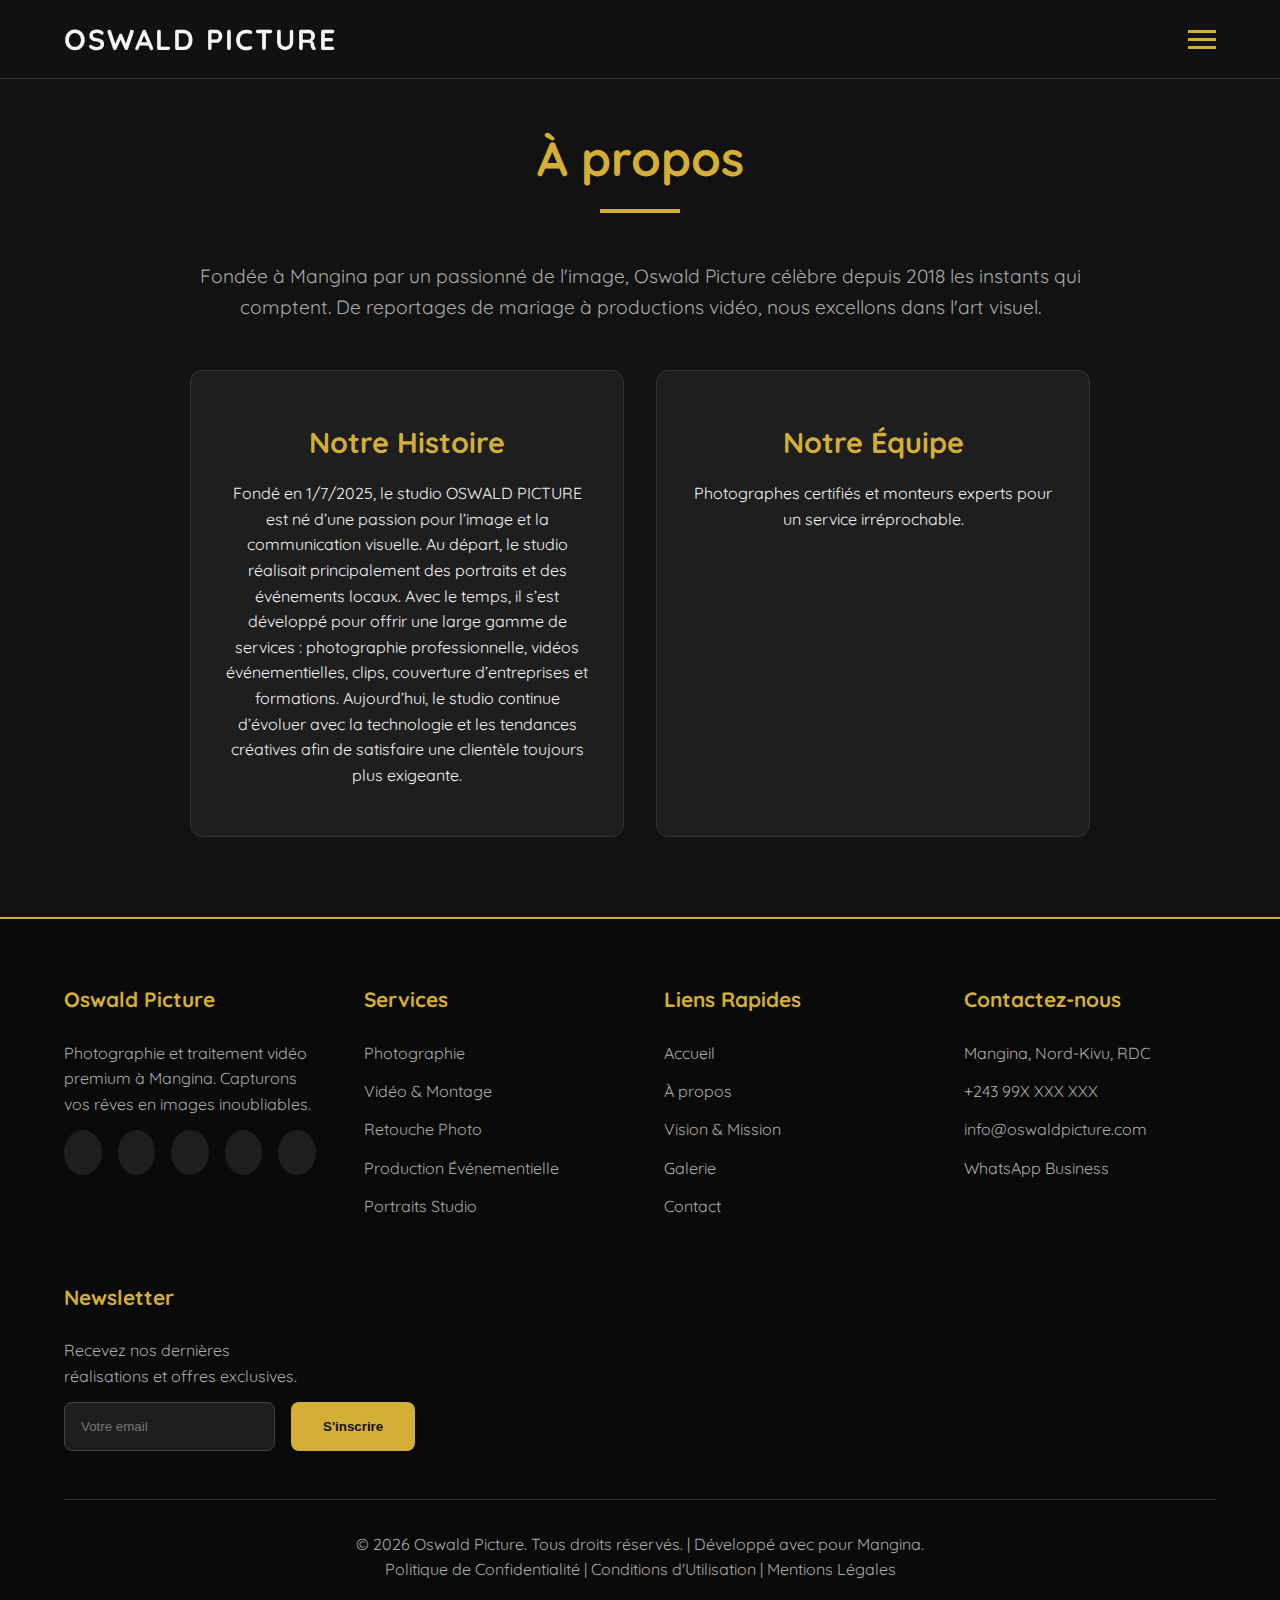
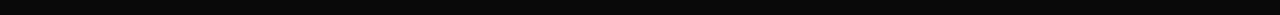
<file: apropos.html>
<!DOCTYPE html>
<html lang="en">
<head>
    <meta charset="UTF-8">
    <meta name="viewport" content="width=device-width, initial-scale=1.0">
    <title>Document</title>
    <link rel="stylesheet" href="type.css">
</head>
<body>
     <header>
        <div class="logo">Oswald <span>Picture</span></div>
        <nav>
            <ul class="nav-menu">
                <li><a href="index.html" class="nav-link active" data-section="accueil">Accueil</a></li>
                <li><a href="apropos.html" class="nav-link" data-section="apropos">À propos</a></li>
                <li><a href="vision.html" class="nav-link" data-section="vision">Vision</a></li>
                <li><a href="galerie.html" class="nav-link" data-section="galerie">Galerie</a></li>
                <li><a href="contact.html" class="nav-link" data-section="contact">Contact</a></li>
                <li><a href="/services.html" class="nav-link" data-section="services">Services</a></li>
            </ul>
        </nav>
        <div class="hamburger">
            <span class="bar"></span>
            <span class="bar"></span>
            <span class="bar"></span>
        </div>
    </header>
     <!-- À propos -->
    <section id="apropos" class="reveal">
        <h2 class="section-title">À propos</h2>
        <div style="max-width: 900px; margin: 0 auto; text-align: center;">
            <p style="font-size: 1.2rem; margin-bottom: 2rem; color: var(--text-dim);">Fondée à Mangina par un passionné de l'image, Oswald Picture célèbre depuis 2018 les instants qui comptent. De reportages de mariage à productions vidéo, nous excellons dans l'art visuel.</p>
            <div style="display: grid; grid-template-columns: repeat(auto-fit, minmax(300px, 1fr)); gap: 2rem; margin-top: 3rem;">
                <div class="service-card">
                    <i class="fas fa-camera-retro fa-3x"></i>
                    <h3>Notre Histoire</h3>
                    <p>Fondé en 1/7/2025, le studio OSWALD PICTURE est né d’une passion pour l’image et la communication visuelle. Au départ, le studio réalisait principalement des portraits et des événements locaux. Avec le temps, il s’est développé pour offrir une large gamme de services : photographie professionnelle, vidéos événementielles, clips, couverture d’entreprises et formations. Aujourd’hui, le studio continue d’évoluer avec la technologie et les tendances créatives afin de satisfaire une clientèle toujours plus exigeante. </p>
                </div>
                <div class="service-card">
                    <i class="fas fa-users fa-3x"></i>
                    <h3>Notre Équipe</h3>
                    <p>Photographes certifiés et monteurs experts pour un service irréprochable.</p>
                </div>
            </div>
        </div>
    </section>
<footer>
        <div class="footer-grid">
            <div class="footer-col">
                <h4>Oswald Picture</h4>
                <p>Photographie et traitement vidéo premium à Mangina. Capturons vos rêves en images inoubliables.</p>
                <div class="social-links">
                    <a href="#"><i class="fab fa-facebook-f"></i></a>
                    <a href="#"><i class="fab fa-instagram"></i></a>
                    <a href="#"><i class="fab fa-youtube"></i></a>
                    <a href="#"><i class="fab fa-twitter"></i></a>
                    <a href="#"><i class="fab fa-linkedin-in"></i></a>
                </div>
            </div>
            <div class="footer-col">
                <h4>Services</h4>
                <p><a href="#services">Photographie</a></p>
                <p><a href="#services">Vidéo & Montage</a></p>
                <p><a href="#services">Retouche Photo</a></p>
                <p><a href="#services">Production Événementielle</a></p>
                <p><a href="#services">Portraits Studio</a></p>
            </div>
            <div class="footer-col">
                <h4>Liens Rapides</h4>
                <p><a href="index.html">Accueil</a></p>
                <p><a href="apropos.html">À propos</a></p>
                <p><a href="vision.html">Vision & Mission</a></p>
                <p><a href="galerie.html">Galerie</a></p>
                <p><a href="contact.html">Contact</a></p>
            </div>
            <div class="footer-col">
                <h4>Contactez-nous</h4>
                <p><i class="fas fa-map-marker-alt"></i> Mangina, Nord-Kivu, RDC</p>
                <p><i class="fas fa-phone"></i> +243 99X XXX XXX</p>
                <p><i class="fas fa-envelope"></i> info@oswaldpicture.com</p>
                <p><i class="fab fa-whatsapp"></i> WhatsApp Business</p>
            </div>
            <div class="footer-col">
                <h4>Newsletter</h4>
                <p>Recevez nos dernières réalisations et offres exclusives.</p>
                <form class="newsletter-form">
                    <input type="email" placeholder="Votre email" required>
                    <button type="submit">S'inscrire</button>
                </form>
            </div>
        </div>
        <div class="footer-bottom">
            <p>&copy; 2026 Oswald Picture. Tous droits réservés. | Développé avec <i class="fas fa-heart" style="color: var(--primary);"></i> pour Mangina.</p>
            <p>Politique de Confidentialité | Conditions d'Utilisation | Mentions Légales</p>
        </div>
    </footer>
     <script src="index.js"></script>
    
</body>
</html>
</file>
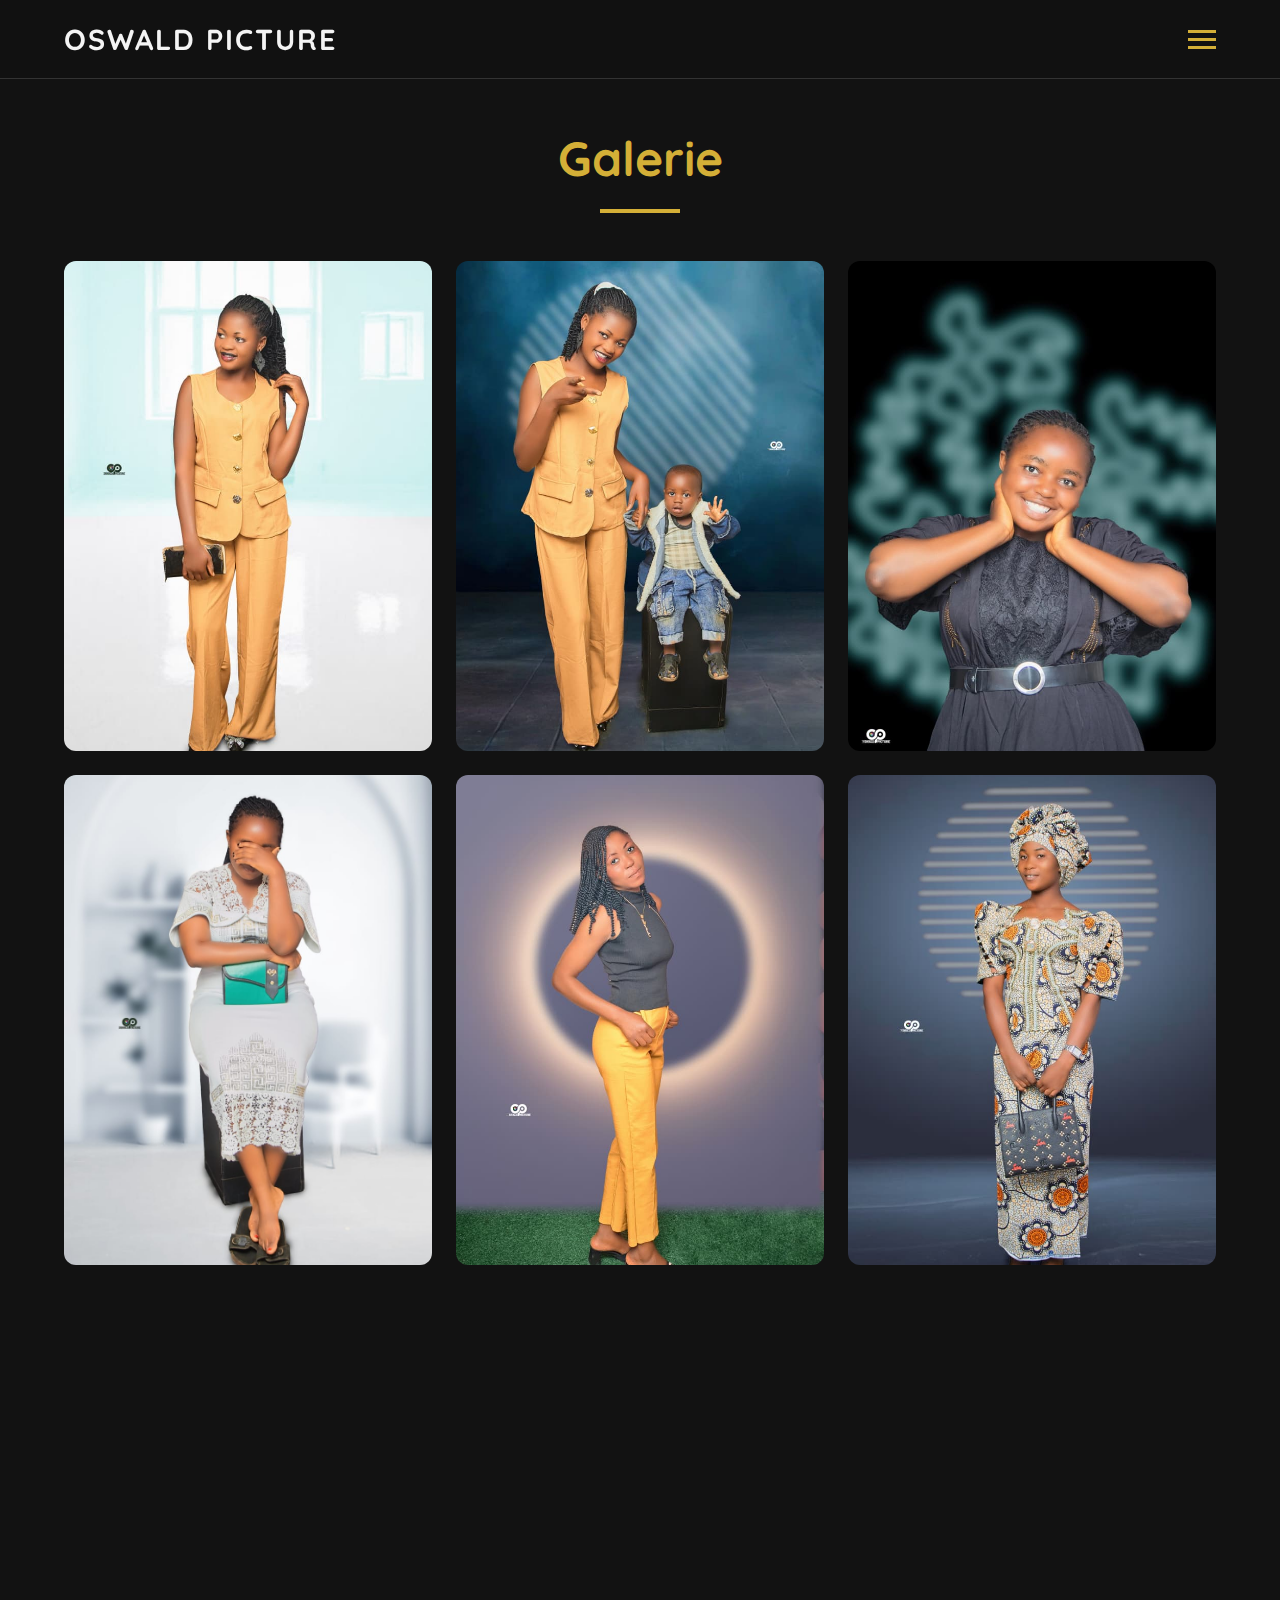
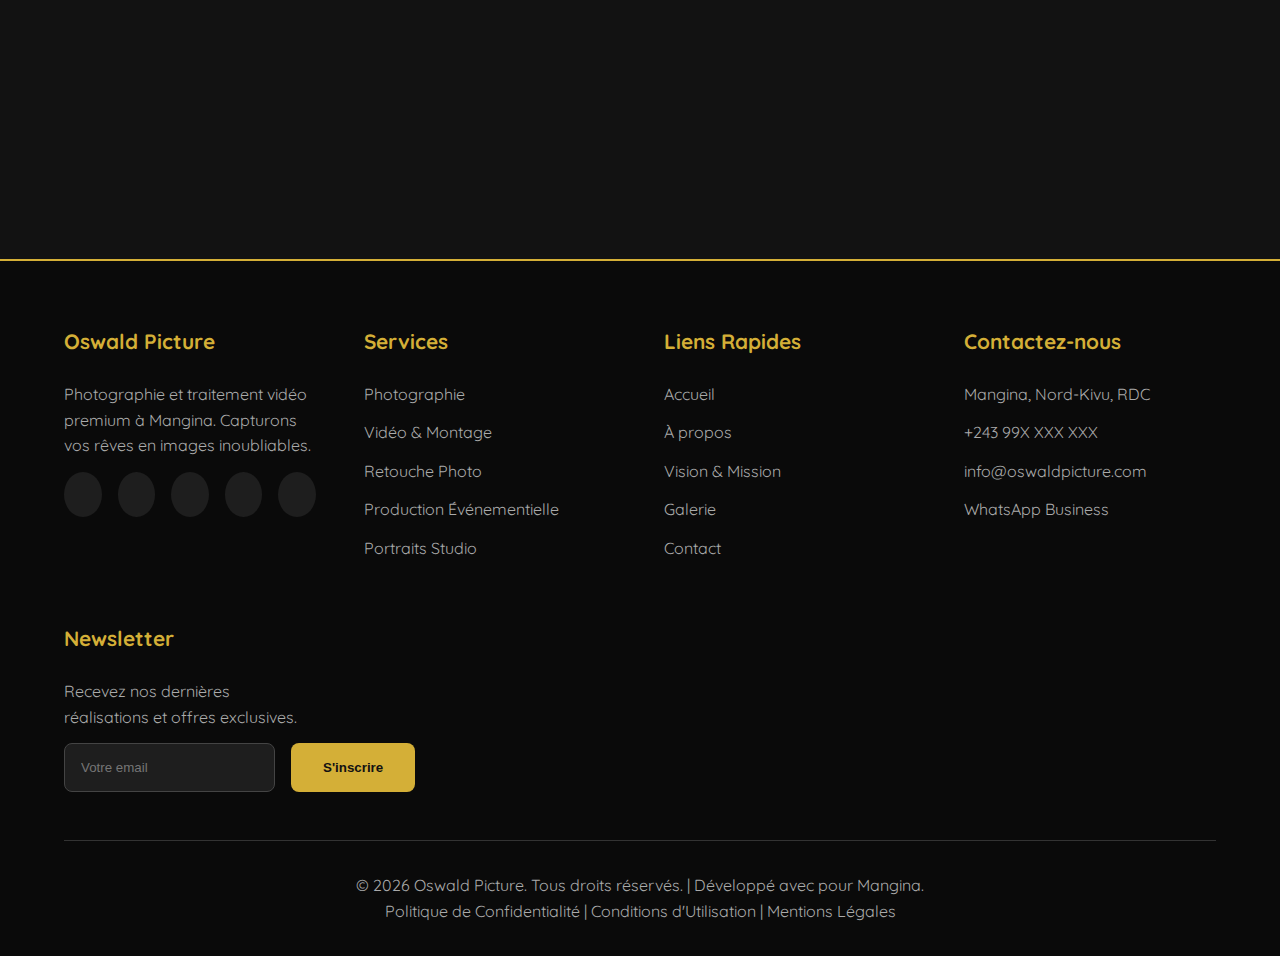
<file: galerie.html>
<!DOCTYPE html>
<html lang="en">
<head>
    <meta charset="UTF-8">
    <meta name="viewport" content="width=device-width, initial-scale=1.0">
    <title>Document</title>
    <link rel="stylesheet" href="type.css">
</head>
<body>
     <header>
        <div class="logo">Oswald <span>Picture</span></div>
        <nav>
            <ul class="nav-menu">
                <li><a href="index.html" class="nav-link active" data-section="accueil">Accueil</a></li>
                <li><a href="apropos.html" class="nav-link" data-section="apropos">À propos</a></li>
                <li><a href="vision.html" class="nav-link" data-section="vision">Vision</a></li>
                <li><a href="galerie.html" class="nav-link" data-section="galerie">Galerie</a></li>
                <li><a href="contact.html" class="nav-link" data-section="contact">Contact</a></li>
                <li><a href="/services.html" class="nav-link" data-section="services">Services</a></li>
            </ul>
        </nav>
        <div class="hamburger">
            <span class="bar"></span>
            <span class="bar"></span>
            <span class="bar"></span>
        </div>
    </header>
     <!-- Galerie -->
    <section id="galerie" class="reveal">
        <h2 class="section-title">Galerie</h2>
        <div class="gallery-grid">
            <div class="gallery-item reveal" data-modal-img="https://images.unsplash.com/photo-1511285560982-1351cdeb9821?ixlib=rb-4.0.3&auto=format&fit=crop&w=800&q=80">
                <img src="jpp6 (1).jpeg" alt="Mariage">
                <div class="overlay">
                    <h4></h4>
                    <p></p>
                </div>
            </div>
            <div class="gallery-item reveal" data-modal-img="https://images.unsplash.com/photo-1534528741775-53994a69daeb?ixlib=rb-4.0.3&auto=format&fit=crop&w=800&q=80">
                <img src="jpp6 (2).jpeg" alt="Portrait">
                <div class="overlay">
                    <h4>Portrait Studio</h4>
                    <p>Éclat naturel et retouches expertes.</p>
                </div>
            </div>
            <div class="gallery-item reveal" data-modal-img="https://images.unsplash.com/photo-1536240478700-b869070f9279?ixlib=rb-4.0.3&auto=format&fit=crop&w=800&q=80">
                <img src="jpp6 (3).jpeg">
                <div class="overlay">
                    <h4>Production Vidéo</h4>
                    <p>Montage fluide et dynamique.</p>
                </div>
            </div>
            <div class="gallery-item reveal" data-modal-img="https://images.unsplash.com/photo-1500917293891-ef795e70e1f6?ixlib=rb-4.0.3&auto=format&fit=crop&w=800&q=80">
                <img src="jpp6 (4).jpeg" alt="Événement">
                <div class="overlay">
                    <h4>Événements Corporatifs</h4>
                    <p>Couverture complète et professionnelle.</p>
                </div>
            </div>
            <div class="gallery-item reveal" data-modal-img="https://images.unsplash.com/photo-1552168324-d612d77725e3?ixlib=rb-4.0.3&auto=format&fit=crop&w=800&q=80">
                <img src="jpp6 (5).jpeg" alt="Mode">
                <div class="overlay">
                    <h4>Séance Mode</h4>
                    <p>Style et élégance en images.</p>
                </div>
            </div>
            <div class="gallery-item reveal" data-modal-img="https://images.unsplash.com/photo-1493863641943-9b68992a8d07?ixlib=rb-4.0.3&auto=format&fit=crop&w=800&q=80">
                <img src="jpp6 (6).jpeg" alt="Paysage">
                <div class="overlay">
                    <h4></h4>
                    <p>Moments d'émotion capturés à la perfection.</p>
                </div>
            </div>
             <div class="gallery-item reveal" data-modal-img="https://images.unsplash.com/photo-1493863641943-9b68992a8d07?ixlib=rb-4.0.3&auto=format&fit=crop&w=800&q=80">
                <img src="jpp6 (7).jpeg" alt="Paysage">
                <div class="overlay">
                    <h4>Paysages Mangina</h4>
                    <p>Moments d'émotion capturés à la perfection.</p>
                </div>
            </div>
             <div class="gallery-item reveal" data-modal-img="https://images.unsplash.com/photo-1493863641943-9b68992a8d07?ixlib=rb-4.0.3&auto=format&fit=crop&w=800&q=80">
                <img src="jpp6 (8).jpeg" alt="Paysage">
                <div class="overlay">
                    <h4>Reportage Mariage</h4>
                    <p>Beauté locale immortalisée.</p>
                </div>
            </div>
            
        </div>
    </section>
      <!-- Long Footer -->
    <footer>
        <div class="footer-grid">
            <div class="footer-col">
                <h4>Oswald Picture</h4>
                <p>Photographie et traitement vidéo premium à Mangina. Capturons vos rêves en images inoubliables.</p>
                <div class="social-links">
                    <a href="#"><i class="fab fa-facebook-f"></i></a>
                    <a href="#"><i class="fab fa-instagram"></i></a>
                    <a href="#"><i class="fab fa-youtube"></i></a>
                    <a href="#"><i class="fab fa-twitter"></i></a>
                    <a href="#"><i class="fab fa-linkedin-in"></i></a>
                </div>
            </div>
            <div class="footer-col">
                <h4>Services</h4>
                <p><a href="#services">Photographie</a></p>
                <p><a href="#services">Vidéo & Montage</a></p>
                <p><a href="#services">Retouche Photo</a></p>
                <p><a href="#services">Production Événementielle</a></p>
                <p><a href="#services">Portraits Studio</a></p>
            </div>
            <div class="footer-col">
                <h4>Liens Rapides</h4>
                <p><a href="#accueil">Accueil</a></p>
                <p><a href="#apropos">À propos</a></p>
                <p><a href="#vision">Vision & Mission</a></p>
                <p><a href="#galerie">Galerie</a></p>
                <p><a href="#contact">Contact</a></p>
            </div>
            <div class="footer-col">
                <h4>Contactez-nous</h4>
                <p><i class="fas fa-map-marker-alt"></i> Mangina, Nord-Kivu, RDC</p>
                <p><i class="fas fa-phone"></i> +243 99X XXX XXX</p>
                <p><i class="fas fa-envelope"></i> info@oswaldpicture.com</p>
                <p><i class="fab fa-whatsapp"></i> WhatsApp Business</p>
            </div>
            <div class="footer-col">
                <h4>Newsletter</h4>
                <p>Recevez nos dernières réalisations et offres exclusives.</p>
                <form class="newsletter-form">
                    <input type="email" placeholder="Votre email" required>
                    <button type="submit">S'inscrire</button>
                </form>
            </div>
        </div>
        <div class="footer-bottom">
            <p>&copy; 2026 Oswald Picture. Tous droits réservés. | Développé avec <i class="fas fa-heart" style="color: var(--primary);"></i> pour Mangina.</p>
            <p>Politique de Confidentialité | Conditions d'Utilisation | Mentions Légales</p>
        </div>
    </footer>

    <script src="index.js"></script>

   

</body>
</html>
</file>
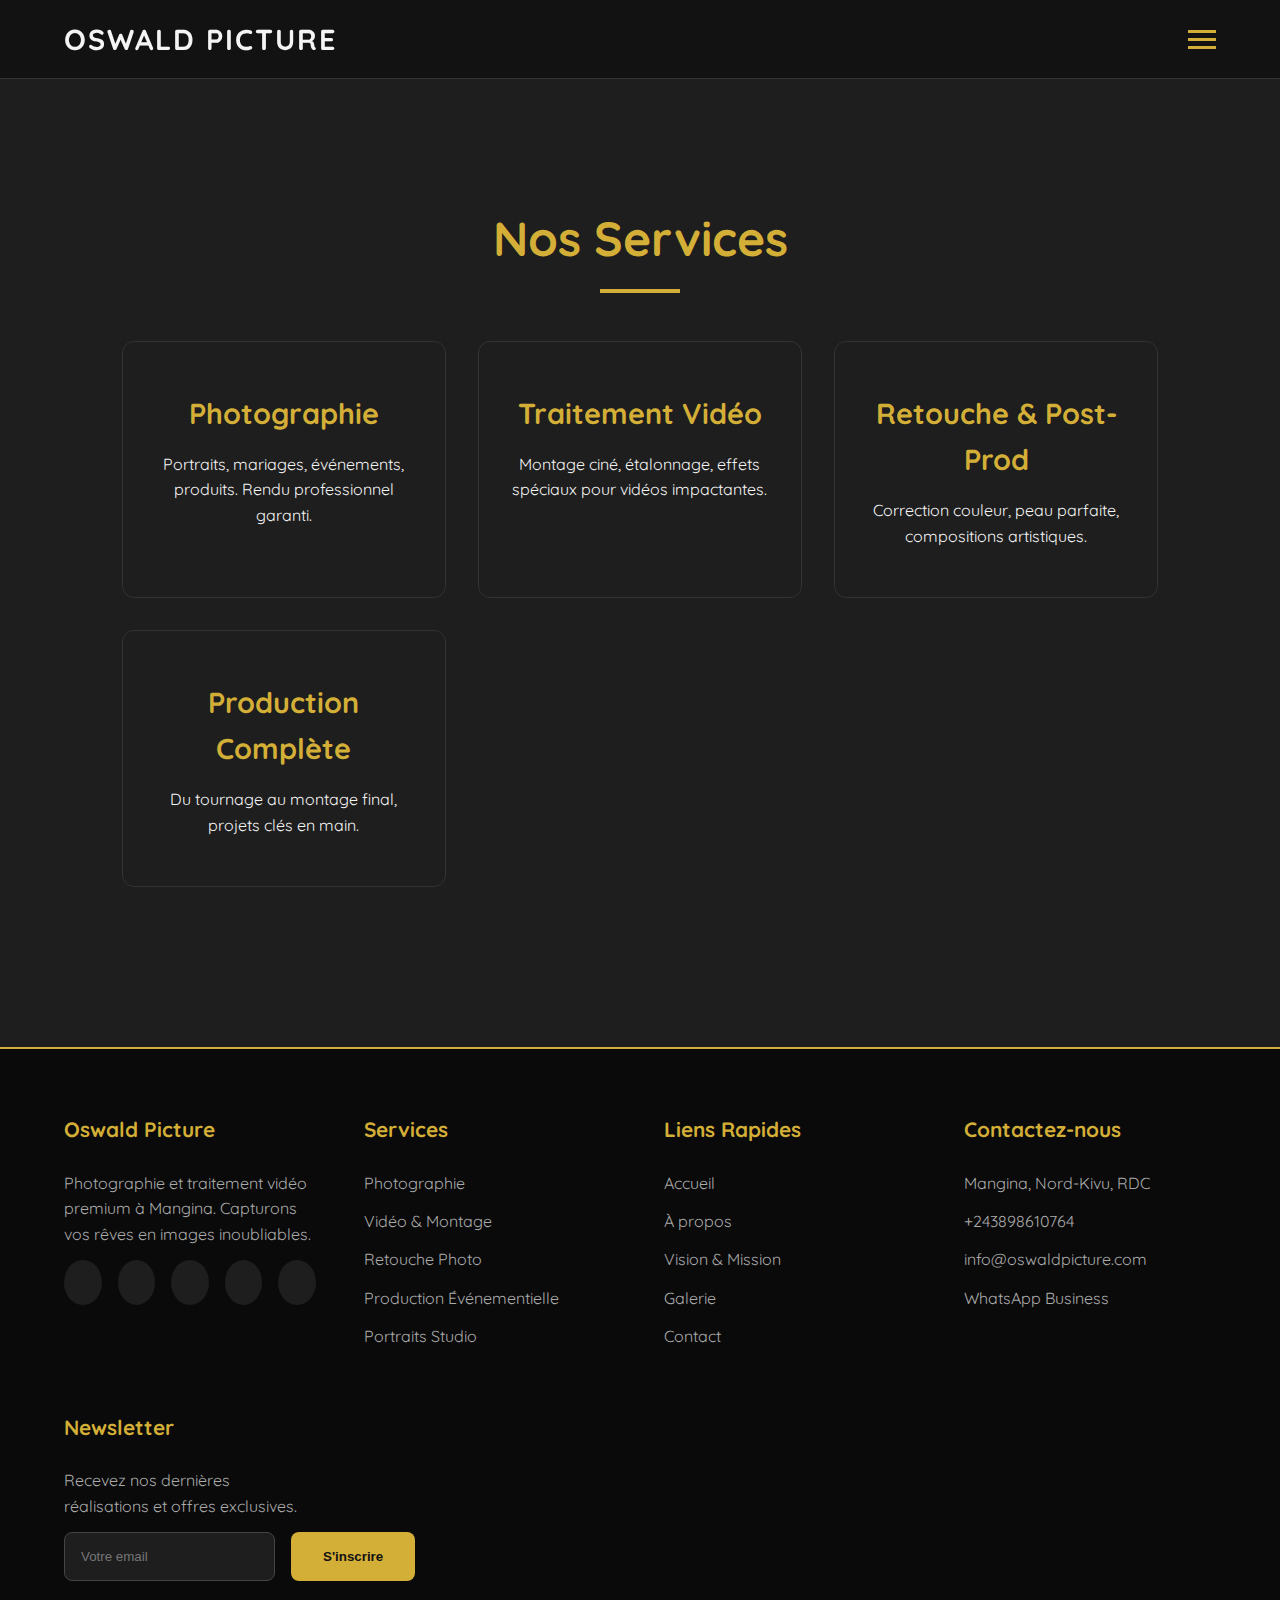
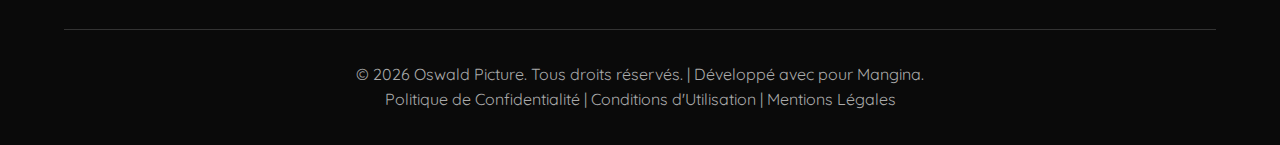
<file: services.html>
<!DOCTYPE html>
<html lang="en">
<head>
    <meta charset="UTF-8">
    <meta name="viewport" content="width=device-width, initial-scale=1.0">
    <title>Document</title>
    <link rel="stylesheet" href="type.css">
</head>
<body>
     <header>
        <div class="logo">Oswald <span>Picture</span></div>
        <nav>
            <ul class="nav-menu">
                <li><a href="/index.html" class="nav-link active" data-section="accueil">Accueil</a></li>
                <li><a href="/apropos.html" class="nav-link" data-section="apropos">À propos</a></li>
                <li><a href="/vision.html" class="nav-link" data-section="vision">Vision</a></li>
                <li><a href="/galerie.html" class="nav-link" data-section="galerie">Galerie</a></li>
                <li><a href="/contact.html" class="nav-link" data-section="contact">Contact</a></li>
                <li><a href="/services.html" class="nav-link" data-section="services">Services</a></li>
            </ul>
        </nav>
        <div class="hamburger">
            <span class="bar"></span>
            <span class="bar"></span>
            <span class="bar"></span>
        </div>
    </header>

     
    <section id="services" style="background: var(--bg-sec);">
        <div style="padding: 80px 5%; max-width: 1400px; margin: auto;">
            <h2 class="section-title reveal">Nos Services</h2>
            <div class="services-grid">
                <div class="service-card reveal">
                    <i class="fas fa-camera"></i>
                    <h3>Photographie</h3>
                    <p>Portraits, mariages, événements, produits. Rendu professionnel garanti.</p>
                </div>
                <div class="service-card reveal">
                    <i class="fas fa-video"></i>
                    <h3>Traitement Vidéo</h3>
                    <p>Montage ciné, étalonnage, effets spéciaux pour vidéos impactantes.</p>
                </div>
                <div class="service-card reveal">
                    <i class="fas fa-magic"></i>
                    <h3>Retouche & Post-Prod</h3>
                    <p>Correction couleur, peau parfaite, compositions artistiques.</p>
                </div>
                <div class="service-card reveal">
                    <i class="fas fa-film"></i>
                    <h3>Production Complète</h3>
                    <p>Du tournage au montage final, projets clés en main.</p>
                </div>
            </div>
        </div>
    </section>

  
    <footer>
        <div class="footer-grid">
            <div class="footer-col">
                <h4>Oswald Picture</h4>
                <p>Photographie et traitement vidéo premium à Mangina. Capturons vos rêves en images inoubliables.</p>
                <div class="social-links">
                    <a href="#"><i class="fab fa-facebook-f"></i></a>
                    <a href="#"><i class="fab fa-instagram"></i></a>
                    <a href="#"><i class="fab fa-youtube"></i></a>
                    <a href="#"><i class="fab fa-twitter"></i></a>
                    <a href="#"><i class="fab fa-linkedin-in"></i></a>
                </div>
            </div>
            <div class="footer-col">
                <h4>Services</h4>
                <p><a href="#services">Photographie</a></p>
                <p><a href="#services">Vidéo & Montage</a></p>
                <p><a href="#services">Retouche Photo</a></p>
                <p><a href="#services">Production Événementielle</a></p>
                <p><a href="#services">Portraits Studio</a></p>
            </div>
            <div class="footer-col">
                <h4>Liens Rapides</h4>
                <p><a href="#accueil">Accueil</a></p>
                <p><a href="#apropos">À propos</a></p>
                <p><a href="#vision">Vision & Mission</a></p>
                <p><a href="#galerie">Galerie</a></p>
                <p><a href="#contact">Contact</a></p>
            </div>
            <div class="footer-col">
                <h4>Contactez-nous</h4>
                <p><i class="fas fa-map-marker-alt"></i> Mangina, Nord-Kivu, RDC</p>
                <p><i class="fas fa-phone"></i> +243898610764</p>
                <p><i class="fas fa-envelope"></i> info@oswaldpicture.com</p>
                <p><i class="fab fa-whatsapp"></i> WhatsApp Business</p>
            </div>
            <div class="footer-col">
                <h4>Newsletter</h4>
                <p>Recevez nos dernières réalisations et offres exclusives.</p>
                <form class="newsletter-form">
                    <input type="email" placeholder="Votre email" required>
                    <button type="submit">S'inscrire</button>
                </form>
            </div>
        </div>
        <div class="footer-bottom">
            <p>&copy; 2026 Oswald Picture. Tous droits réservés. | Développé avec <i class="fas fa-heart" style="color: var(--primary);"></i> pour Mangina.</p>
            <p>Politique de Confidentialité | Conditions d'Utilisation | Mentions Légales</p>
        </div>
    </footer>
     <script src="index.js"></script>
    
</body>
</html>
</file>
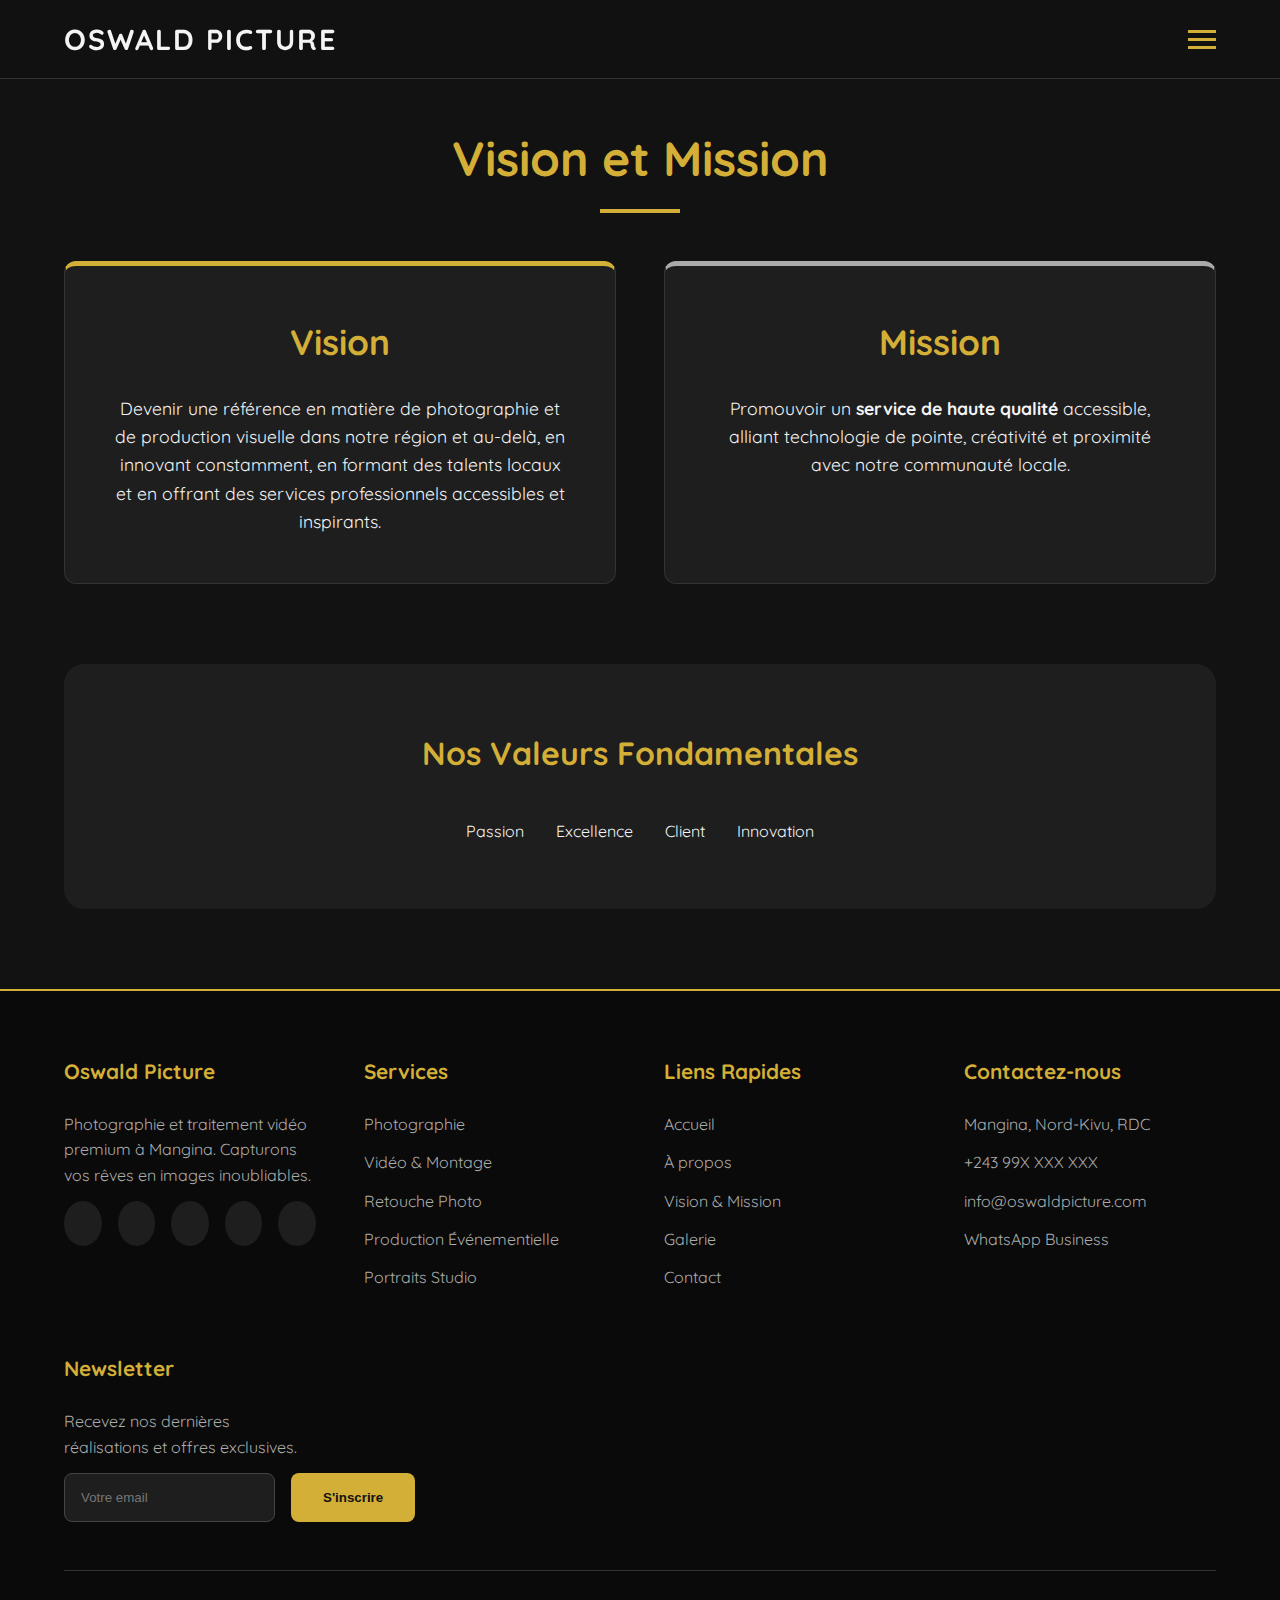
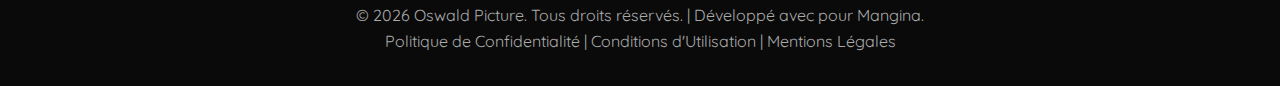
<file: vision.html>
<!DOCTYPE html>
<html lang="en">
<head>
    <meta charset="UTF-8">
    <meta name="viewport" content="width=device-width, initial-scale=1.0">
    <title>Document</title>
    <link rel="stylesheet" href="type.css">
</head>
<body>

      <!-- Header -->
    <header>
        <div class="logo">Oswald <span>Picture</span></div>
        <nav>
            <ul class="nav-menu">
                <li><a href="/index.html" class="nav-link active" data-section="accueil">Accueil</a></li>
                <li><a href="/apropos.html" class="nav-link" data-section="apropos">À propos</a></li>
                <li><a href="/vision.html" class="nav-link" data-section="vision">Vision</a></li>
                <li><a href="/galerie.html" class="nav-link" data-section="galerie">Galerie</a></li>
                <li><a href="/contact.html" class="nav-link" data-section="contact">Contact</a></li>
                <li><a href="/services.html" class="nav-link" data-section="services">Services</a></li>
            </ul>
        </nav>
        <div class="hamburger">
            <span class="bar"></span>
            <span class="bar"></span>
            <span class="bar"></span>
        </div>
    </header>

      <!-- Vision -->
    <section id="vision" class="reveal">
        <h2 class="section-title">Vision et Mission</h2>
        <div style="display: grid; grid-template-columns: repeat(auto-fit, minmax(400px, 1fr)); gap: 3rem; max-width: 1200px; margin: 0 auto;">
            <div class="service-card reveal" style="border-top: 5px solid var(--primary); padding: 3rem;">
                <h3 style="font-size: 2.2rem;">Vision</h3>
                <p style="margin-top: 1.5rem; font-size: 1.1rem;">Devenir une référence en matière de photographie et de production visuelle dans notre région et au-delà, en innovant constamment, en formant des talents locaux et en offrant des services professionnels accessibles et inspirants. </p>
            </div>
            <div class="service-card reveal" style="border-top: 5px solid var(--text-dim); padding: 3rem;">
                <h3 style="font-size: 2.2rem;">Mission</h3>
                <p style="margin-top: 1.5rem; font-size: 1.1rem;">Promouvoir un <strong>service de haute qualité</strong> accessible, alliant technologie de pointe, créativité et proximité avec notre communauté locale.</p>
            </div>
        </div>
        <div class="reveal" style="margin-top: 5rem; background: var(--bg-sec); padding: 4rem; border-radius: 20px; text-align: center;">
            <h3 style="font-size: 2rem; margin-bottom: 2rem;">Nos Valeurs Fondamentales</h3>
            <div style="display: flex; flex-wrap: wrap; justify-content: center; gap: 2rem;">
                <div><i class="fas fa-heart fa-2x" style="color: var(--primary); display: block; margin-bottom: 0.5rem;"></i> Passion</div>
                <div><i class="fas fa-star fa-2x" style="color: var(--primary); display: block; margin-bottom: 0.5rem;"></i> Excellence</div>
                <div><i class="fas fa-users fa-2x" style="color: var(--primary); display: block; margin-bottom: 0.5rem;"></i> Client</div>
                <div><i class="fas fa-rocket fa-2x" style="color: var(--primary); display: block; margin-bottom: 0.5rem;"></i> Innovation</div>
            </div>
        </div>
    </section>
      <!-- Long Footer -->
    <footer>
        <div class="footer-grid">
            <div class="footer-col">
                <h4>Oswald Picture</h4>
                <p>Photographie et traitement vidéo premium à Mangina. Capturons vos rêves en images inoubliables.</p>
                <div class="social-links">
                    <a href="#"><i class="fab fa-facebook-f"></i></a>
                    <a href="#"><i class="fab fa-instagram"></i></a>
                    <a href="#"><i class="fab fa-youtube"></i></a>
                    <a href="#"><i class="fab fa-twitter"></i></a>
                    <a href="#"><i class="fab fa-linkedin-in"></i></a>
                </div>
            </div>
            <div class="footer-col">
                <h4>Services</h4>
                <p><a href="#services">Photographie</a></p>
                <p><a href="#services">Vidéo & Montage</a></p>
                <p><a href="#services">Retouche Photo</a></p>
                <p><a href="#services">Production Événementielle</a></p>
                <p><a href="#services">Portraits Studio</a></p>
            </div>
            <div class="footer-col">
                <h4>Liens Rapides</h4>
                <p><a href="#accueil">Accueil</a></p>
                <p><a href="#apropos">À propos</a></p>
                <p><a href="#vision">Vision & Mission</a></p>
                <p><a href="#galerie">Galerie</a></p>
                <p><a href="#contact">Contact</a></p>
            </div>
            <div class="footer-col">
                <h4>Contactez-nous</h4>
                <p><i class="fas fa-map-marker-alt"></i> Mangina, Nord-Kivu, RDC</p>
                <p><i class="fas fa-phone"></i> +243 99X XXX XXX</p>
                <p><i class="fas fa-envelope"></i> info@oswaldpicture.com</p>
                <p><i class="fab fa-whatsapp"></i> WhatsApp Business</p>
            </div>
            <div class="footer-col">
                <h4>Newsletter</h4>
                <p>Recevez nos dernières réalisations et offres exclusives.</p>
                <form class="newsletter-form">
                    <input type="email" placeholder="Votre email" required>
                    <button type="submit">S'inscrire</button>
                </form>
            </div>
        </div>
        <div class="footer-bottom">
            <p>&copy; 2026 Oswald Picture. Tous droits réservés. | Développé avec <i class="fas fa-heart" style="color: var(--primary);"></i> pour Mangina.</p>
            <p>Politique de Confidentialité | Conditions d'Utilisation | Mentions Légales</p>
        </div>
    </footer>

   <script src="index.js"></script>
    
</body>
</html>
</file>
<file: type.css>
@import url('https://fonts.googleapis.com/css2?family=Quicksand:wght@300..700&display=swap');
:root {
    --primary: #D4AF37;
    --bg: #121212;
    --bg-sec: #1E1E1E;
    --text: #F4F4F4;
    --text-dim: #AAAAAA;
    --trans: all 0.4s cubic-bezier(0.25, 0.46, 0.45, 0.94);
}

* {
    margin: 0;
    padding: 0;
    box-sizing: border-box;

}

body {
    font-family: 'Quicksand', sans-serif;
    background: var(--bg);
    color: var(--text);
    line-height: 1.6;
    overflow-x: hidden;
}

h1, h2, h3 {
    color: var(--primary);
}

a { text-decoration: none; color: inherit; }

/* Header */
header {
    position: fixed;
    top: 0;
    width: 100%;
    background: rgba(18,18,18,0.95);
    backdrop-filter: blur(10px);
    padding: 1rem 5%;
    display: flex;
    justify-content: space-between;
    align-items: center;
    z-index: 1000;
    border-bottom: 1px solid #333;
    transition: var(--trans);
}

.logo {
    font-size: 1.8rem;
    font-weight: 700;
    letter-spacing: 2px;
    text-transform: uppercase;
}

.logo span { color: var(--text); }

.hamburger {
    display: flex;
    flex-direction: column;
    gap: 5px;
    cursor: pointer;
    z-index: 1001;
}

.bar {
    width: 28px;
    height: 3px;
    background: var(--primary);
    transition: var(--trans);
}

.hamburger.active .bar:nth-child(1) { transform: rotate(45deg) translate(6px, 6px); }
.hamburger.active .bar:nth-child(2) { opacity: 0; }
.hamburger.active .bar:nth-child(3) { transform: rotate(-45deg) translate(7px, -6px); }

.nav-menu {
    position: fixed;
    top: 0;
    right: -60%;
    width: 40%;
    height: 100vh;
    background: var(--bg-sec);
    display: flex;
    flex-direction: column;
    justify-content: center;
    align-items: center;
    gap: 2rem;
    transition: right 0.5s ease;
    box-shadow: -10px 0 30px rgba(0,0,0,0.5);
    text-decoration: none;
    list-style: none;
    font-size: 25px;
}

.nav-menu.active { right: 0; }

.nav-link {
    font-size: 1.5rem;
    font-weight: 600;
    text-transform: uppercase;
    letter-spacing: 1px;
    padding: 0.5rem 1rem;
    border-radius: 5px;
    transition: var(--trans);
}

.nav-link:hover, .nav-link.active { color: var(--primary); background: rgba(212,175,55,0.1); }

/* Sections */
section { padding: 120px 5% 80px; max-width: 1400px; margin: 0 auto; }

.section-title {
    text-align: center;
    font-size: 3rem;
    margin-bottom: 4rem;
    position: relative;
}

.section-title::after {
    content: '';
    width: 80px;
    height: 4px;
    background: var(--primary);
    position: absolute;
    bottom: -1rem;
    left: 50%;
    transform: translateX(-50%);
}

/* Reveal Animation */
.reveal {
    opacity: 0;
    transform: translateY(50px);
    transition: var(--trans);
}

.reveal.active {
    opacity: 1;
    transform: translateY(0);
}

/* Hero */
#accueil {
    height: 100vh;
    background: linear-gradient(rgba(0,0,0,0.7), rgba(0,0,0,0.7)), url(camera-background-f0fpwb3ruk4oy8xt.jpg) center/cover;
    display: flex;
    flex-direction: column;
    justify-content: center;
    align-items: center;
    text-align: center;
    padding: 0 2rem;
}

#accueil h1 { font-size: 4rem; margin-bottom: 1.5rem; }

#accueil p { font-size: 1.4rem; max-width: 700px; margin-bottom: 3rem; color: var(--text-dim); }

.btn {
    padding: 1rem 2.5rem;
    border: 2px solid var(--primary);
    color: var(--primary);
    font-weight: 600;
    text-transform: uppercase;
    letter-spacing: 1px;
    transition: var(--trans);
    display: inline-block;
}

.btn:hover {
    background: var(--primary);
    color: var(--bg);
}

/* Services Grid */
.services-grid {
    display: grid;
    grid-template-columns: repeat(auto-fit, minmax(320px, 1fr));
    gap: 2rem;
}

.service-card {
    background: var(--bg-sec);
    padding: 3rem 2rem;
    text-align: center;
    border: 1px solid #333;
    border-radius: 12px;
    transition: var(--trans);
}

.service-card:hover {
    transform: translateY(-15px);
    border-color: var(--primary);
    box-shadow: 0 20px 40px rgba(212,175,55,0.2);
}

.service-card i {
    font-size: 3.5rem;
    color: var(--primary);
    margin-bottom: 1.5rem;
}

.service-card h3 { font-size: 1.8rem; margin-bottom: 1rem; }

/* Gallery */
.gallery-grid {
    display: grid;
    grid-template-columns: repeat(auto-fill, minmax(350px, 1fr));
    gap: 1.5rem;
}

.gallery-item {
    position: relative;
    height: 490px;
    overflow: hidden;
    border-radius: 12px;
    cursor: pointer;
    transition: var(--trans);
}

.gallery-item:hover { transform: scale(1.02); }

.gallery-item img {
    width: 100%;
    height: 100%;
    object-fit: cover;
    transition: transform 0.6s ease;
}

.gallery-item:hover img { transform: scale(1.1); }

.overlay {
    position: absolute;
    bottom: 0;
    left: 0;
    right: 0;
    background: linear-gradient(transparent, rgba(0,0,0,0.8));
    padding: 2rem 1.5rem 1.5rem;
    transform: translateY(100%);
    transition: var(--trans);
}

.gallery-item:hover .overlay { transform: translateY(0); }

/* Modal Gallery */
.modal {
    display: none;
    position: fixed;
    top: 0;
    left: 0;
    width: 100%;
    height: 100%;
    background: rgba(0,0,0,0.95);
    z-index: 2000;
    align-items: center;
    justify-content: center;
    padding: 2rem;
}

.modal.active { display: flex; }

.modal img {
    max-width: 90%;
    max-height: 90%;
    border-radius: 8px;
}

.close-modal {
    position: absolute;
    top: 2rem;
    right: 2rem;
    font-size: 3rem;
    color: var(--text);
    cursor: pointer;
}

/* Contact */
.contact-grid {
    display: grid;
    grid-template-columns: 1fr 1fr;
    gap: 4rem;
    max-width: 1000px;
    margin: 0 auto;
}

.form-group input,
.form-group textarea {
    width: 100%;
    padding: 1rem;
    background: var(--bg-sec);
    border: 1px solid #444;
    border-radius: 8px;
    color: var(--text);
    font-family: inherit;
    margin-bottom: 1rem;
}

.whatsapp-btn {
    background: #25D366;
    color: white;
    padding: 1.2rem 2rem;
    border-radius: 50px;
    font-weight: 600;
    display: flex;
    align-items: center;
    gap: 1rem;
    margin-top: 1rem;
    transition: var(--trans);
    justify-content: center;
    width: 100%;
}

.whatsapp-btn:hover { transform: scale(1.05); box-shadow: 0 10px 30px rgba(37,211,102,0.4); }

.whatsapp-icon { width: 24px; height: 24px; }

/* Long Footer */
footer {
    background: #0a0a0a;
    padding: 4rem 5% 2rem;
    border-top: 2px solid var(--primary);
}

.footer-grid {
    display: grid;
    grid-template-columns: repeat(auto-fit, minmax(250px, 1fr));
    gap: 3rem;
    max-width: 1400px;
    margin: 0 auto 3rem;
}

.footer-col h4 {
    color: var(--primary);
    margin-bottom: 1.5rem;
    font-size: 1.3rem;
}

.footer-col p, .footer-col a { color: var(--text-dim); margin-bottom: 0.8rem; transition: var(--trans); }

.footer-col a:hover { color: var(--primary); }

.social-links {
    display: flex;
    gap: 1rem;
}

.social-links a {
    width: 45px;
    height: 45px;
    background: var(--bg-sec);
    border-radius: 50%;
    display: flex;
    align-items: center;
    justify-content: center;
    transition: var(--trans);
}

.social-links a:hover {
    background: var(--primary);
    transform: translateY(-3px);
}

.newsletter-form {
    display: flex;
    gap: 1rem;
}

.newsletter-form input {
    flex: 1;
    padding: 1rem;
    background: var(--bg-sec);
    border: 1px solid #444;
    border-radius: 8px;
    color: var(--text);
}

.newsletter-form button {
    padding: 1rem 2rem;
    background: var(--primary);
    color: var(--bg);
    border: none;
    border-radius: 8px;
    cursor: pointer;
    font-weight: 600;
    transition: var(--trans);
}

.newsletter-form button:hover { background: #b8942f; }

.footer-bottom {
    text-align: center;
    padding-top: 2rem;
    border-top: 1px solid #333;
    color: var(--text-dim);
}

#video-promo {
    text-align: center;
}

.video-container {
    max-width: 800px;
    margin: 2rem auto 0;
    border: 3px solid var(--primary);
    border-radius: 10px;
}
#video-promo video {
    display: block;
    width: 100%;
}

/* ---- Media Queries for Responsiveness ---- */

@media (max-width: 992px) {
    /* Adjust padding for medium screens */
    section {
        padding: 100px 3% 60px;
    }

    .services-grid, .gallery-grid, .footer-grid {
        grid-template-columns: repeat(auto-fit, minmax(280px, 1fr));
    }
}

@media (max-width: 768px) {
    /* --- General --- */
    body {
        font-size: 16px;
        line-height: 1.5;
    }

    section {
        padding: 80px 5% 60px;
    }
    
    .section-title {
        font-size: 2.2rem;
        margin-bottom: 3rem;
    }

    h1, h2, h3, h4 {
        line-height: 1.3;
    }

    /* --- Header / Navigation --- */
    header {
        padding: 1rem 3%;
    }

    .logo {
        font-size: 1.5rem;
    }

    .hamburger { 
        display: flex; 
    }

    .nav-menu {
        width: 100%;
        right: -100%;
    }

    /* --- Accueil --- */
    #accueil {
        height: auto;
        min-height: 80vh;
        padding: 100px 5% 60px;
    }

    #accueil h1 {
        font-size: 2.5rem;
    }

    #accueil p {
        font-size: 1.1rem;
        max-width: 100%;
    }

    .btn {
        padding: 0.8rem 1.8rem;
        font-size: 0.9rem;
    }

    /* --- À Propos / Vision / Mission --- */
    #apropos .service-card,
    #vision .service-card {
        padding: 2rem;
    }

    #vision div[style*="grid-template-columns"] {
        grid-template-columns: 1fr;
        gap: 2rem;
    }

    #vision h3,
    #apropos h3 {
        font-size: 1.8rem;
    }

    #vision p,
    #apropos p {
        font-size: 1rem;
    }

    /* --- Services --- */
    .services-grid {
        grid-template-columns: 1fr;
    }

    /* --- Gallery --- */
    .gallery-grid {
        grid-template-columns: repeat(2, 1fr);
        gap: 1rem;
    }

    .gallery-item {
        height: 300px;
    }

    /* --- Vidéo Promo --- */
    .video-container {
        border-width: 2px;
    }

    /* --- Contact --- */
    .contact-grid {
        grid-template-columns: 1fr;
        gap: 2rem;
    }

    /* --- Footer --- */
    .footer-grid {
        grid-template-columns: 1fr;
        text-align: center;
    }

    .footer-col {
        margin-bottom: 2rem;
    }

    .social-links {
        justify-content: center;
        margin-top: 1rem;
    }

    .newsletter-form {
        flex-direction: column;
    }

    .footer-bottom {
        flex-direction: column;
        text-align: center;
    }

    .footer-bottom p {
        margin: 0.3rem 0;
    }
}
</file>
